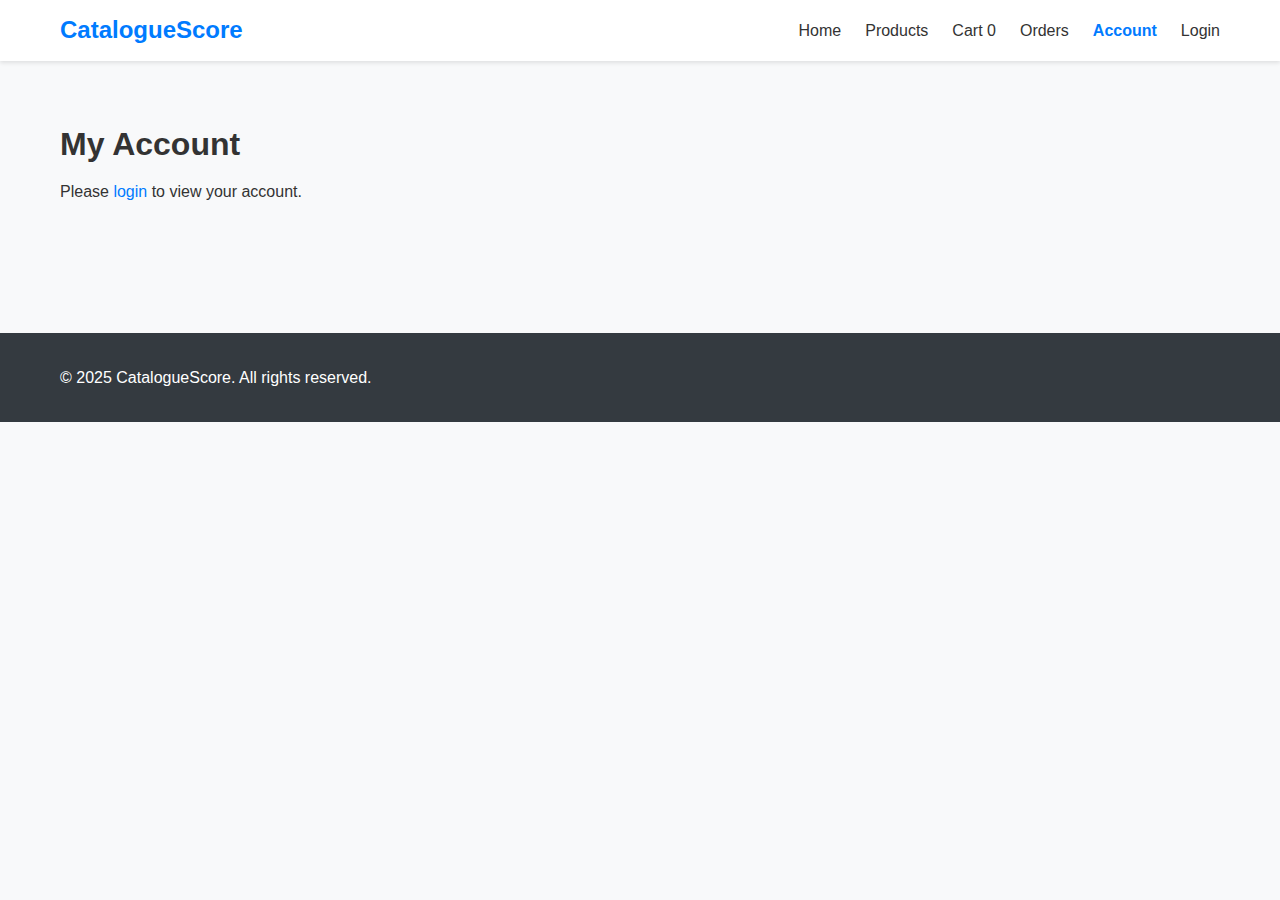
<file: account.html>
<!DOCTYPE html>
<html lang="en">
<head>
    <meta charset="UTF-8">
    <meta name="viewport" content="width=device-width, initial-scale=1.0">
    <title>My Account - CatalogueScore</title>
    <link rel="stylesheet" href="styles.css">
</head>
<body>
    <header>
        <nav class="navbar">
            <div class="container">
                <div class="logo">
                    <h1>CatalogueScore</h1>
                </div>
                <div class="nav-links">
                    <a href="index.html">Home</a>
                    <a href="products.html">Products</a>
                    <a href="cart.html">Cart <span id="cart-count">0</span></a>
                    <a href="orders.html">Orders</a>
                    <a href="account.html" class="active">Account</a>
                    <a href="login.html" id="auth-link">Login</a>
                </div>
                <div class="mobile-menu-btn">
                    <span></span>
                    <span></span>
                    <span></span>
                </div>
            </div>
        </nav>
    </header>

    <main>
        <section class="account-section">
            <div class="container">
                <h2>My Account</h2>
                
                <div id="account-container">
                    <!-- Account content will be loaded here -->
                </div>
            </div>
        </section>
    </main>

    <footer>
        <div class="container">
            <p>&copy; 2025 CatalogueScore. All rights reserved.</p>
        </div>
    </footer>

    <script src="script.js"></script>
    <script>
        document.addEventListener('DOMContentLoaded', function() {
            // Check if user is logged in
            updateAuthUI();
            
            // Update cart count
            updateCartCount();
            
            // Mobile menu toggle
            const mobileMenuBtn = document.querySelector('.mobile-menu-btn');
            const navLinks = document.querySelector('.nav-links');
            
            mobileMenuBtn.addEventListener('click', function() {
                navLinks.classList.toggle('active');
                mobileMenuBtn.classList.toggle('active');
            });
            
            // Check if user is logged in
            const currentUser = getCurrentUser();
            if (!currentUser) {
                document.querySelector('.account-section .container').innerHTML = `
                    <h2>My Account</h2>
                    <div class="not-logged-in">
                        <p>Please <a href="login.html">login</a> to view your account.</p>
                    </div>
                `;
                return;
            }
            
            // Load account
            loadAccount();
        });
        
        function loadAccount() {
            const currentUser = getCurrentUser();
            const container = document.getElementById('account-container');
            
            container.innerHTML = `
                <div class="account-tabs">
                    <button class="tab-btn active" data-tab="profile">Profile</button>
                    <button class="tab-btn" data-tab="password">Change Password</button>
                    <button class="tab-btn" data-tab="reviews">My Reviews</button>
                    ${currentUser.role === 'admin' ? '<button class="tab-btn" data-tab="admin">Admin Panel</button>' : ''}
                </div>
                
                <div class="account-content">
                    <div id="profile-tab" class="tab-content active">
                        <h3>Profile Information</h3>
                        <form id="profile-form" class="account-form">
                            <div class="form-group">
                                <label for="name">Full Name</label>
                                <input type="text" id="name" name="name" value="${currentUser.name}" required>
                            </div>
                            <div class="form-group">
                                <label for="email">Email</label>
                                <input type="email" id="email" name="email" value="${currentUser.email}" required readonly>
                                <small>Email cannot be changed</small>
                            </div>
                            <div class="form-group">
                                <button type="submit" class="btn btn-primary">Update Profile</button>
                            </div>
                            <div id="profile-message" class="message"></div>
                        </form>
                    </div>
                    
                    <div id="password-tab" class="tab-content">
                        <h3>Change Password</h3>
                        <form id="password-form" class="account-form">
                            <div class="form-group">
                                <label for="current-password">Current Password</label>
                                <input type="password" id="current-password" name="current-password" required>
                            </div>
                            <div class="form-group">
                                <label for="new-password">New Password</label>
                                <input type="password" id="new-password" name="new-password" required minlength="6">
                            </div  id="new-password" name="new-password" required minlength="6">
                            </div>
                            <div class="form-group">
                                <label for="confirm-new-password">Confirm New Password</label>
                                <input type="password" id="confirm-new-password" name="confirm-new-password" required minlength="6">
                            </div>
                            <div class="form-group">
                                <button type="submit" class="btn btn-primary">Change Password</button>
                            </div>
                            <div id="password-message" class="message"></div>
                        </form>
                    </div>
                    
                    <div id="reviews-tab" class="tab-content">
                        <h3>My Reviews</h3>
                        <div id="user-reviews">
                            <!-- User reviews will be loaded here -->
                        </div>
                    </div>
                    
                    ${currentUser.role === 'admin' ? `
                    <div id="admin-tab" class="tab-content">
                        <h3>Admin Panel</h3>
                        <div class="admin-tabs">
                            <button class="admin-tab-btn active" data-tab="manage-products">Manage Products</button>
                            <button class="admin-tab-btn" data-tab="manage-users">Manage Users</button>
                            <button class="admin-tab-btn" data-tab="manage-orders">Manage Orders</button>
                        </div>
                        
                        <div class="admin-content">
                            <div id="manage-products-tab" class="admin-tab-content active">
                                <h4>Manage Products</h4>
                                <button id="add-product-btn" class="btn btn-primary">Add New Product</button>
                                <div id="products-list" class="admin-list">
                                    <!-- Products will be loaded here -->
                                </div>
                                
                                <div id="product-form-container" class="form-container" style="display: none;">
                                    <h4 id="product-form-title">Add New Product</h4>
                                    <form id="product-form" class="admin-form">
                                        <input type="hidden" id="product-id">
                                        <div class="form-group">
                                            <label for="product-name">Product Name</label>
                                            <input type="text" id="product-name" name="product-name" required>
                                        </div>
                                        <div class="form-group">
                                            <label for="product-description">Description</label>
                                            <textarea id="product-description" name="product-description" required></textarea>
                                        </div>
                                        <div class="form-group">
                                            <label for="product-price">Price</label>
                                            <input type="number" id="product-price" name="product-price" step="0.01" min="0" required>
                                        </div>
                                        <div class="form-group">
                                            <label for="product-image">Image URL</label>
                                            <input type="text" id="product-image" name="product-image" required>
                                        </div>
                                        <div class="form-group">
                                            <label for="product-category">Category</label>
                                            <select id="product-category" name="product-category" required>
                                                <option value="">Select Category</option>
                                                <option value="electronics">Electronics</option>
                                                <option value="clothing">Clothing</option>
                                                <option value="home">Home & Kitchen</option>
                                                <option value="books">Books</option>
                                            </select>
                                        </div>
                                        <div class="form-group">
                                            <button type="submit" class="btn btn-primary">Save Product</button>
                                            <button type="button" id="cancel-product-btn" class="btn btn-secondary">Cancel</button>
                                        </div>
                                    </form>
                                </div>
                            </div>
                            
                            <div id="manage-users-tab" class="admin-tab-content">
                                <h4>Manage Users</h4>
                                <div id="users-list" class="admin-list">
                                    <!-- Users will be loaded here -->
                                </div>
                            </div>
                            
                            <div id="manage-orders-tab" class="admin-tab-content">
                                <h4>Manage Orders</h4>
                                <div id="admin-orders-list" class="admin-list">
                                    <!-- Orders will be loaded here -->
                                </div>
                                
                                <div id="order-detail-container" class="form-container" style="display: none;">
                                    <h4>Order Details</h4>
                                    <div id="admin-order-detail"></div>
                                    <div class="form-group">
                                        <label for="order-status">Update Status</label>
                                        <select id="order-status" name="order-status">
                                            <option value="Pending">Pending</option>
                                            <option value="Shipped">Shipped</option>
                                            <option value="Delivered">Delivered</option>
                                            <option value="Cancelled">Cancelled</option>
                                        </select>
                                    </div>
                                    <div class="form-group">
                                        <button id="update-order-btn" class="btn btn-primary">Update Status</button>
                                        <button id="back-to-orders-btn" class="btn btn-secondary">Back to Orders</button>
                                    </div>
                                </div>
                            </div>
                        </div>
                    </div>
                    ` : ''}
                </div>
            `;
            
            // Tab switching
            const tabBtns = document.querySelectorAll('.tab-btn');
            const tabContents = document.querySelectorAll('.tab-content');
            
            tabBtns.forEach(btn => {
                btn.addEventListener('click', function() {
                    const tab = this.getAttribute('data-tab');
                    
                    // Remove active class from all buttons and contents
                    tabBtns.forEach(btn => btn.classList.remove('active'));
                    tabContents.forEach(content => content.classList.remove('active'));
                    
                    // Add active class to clicked button and corresponding content
                    this.classList.add('active');
                    document.getElementById(`${tab}-tab`).classList.add('active');
                });
            });
            
            // Admin tab switching
            if (currentUser.role === 'admin') {
                const adminTabBtns = document.querySelectorAll('.admin-tab-btn');
                const adminTabContents = document.querySelectorAll('.admin-tab-content');
                
                adminTabBtns.forEach(btn => {
                    btn.addEventListener('click', function() {
                        const tab = this.getAttribute('data-tab');
                        
                        // Remove active class from all buttons and contents
                        adminTabBtns.forEach(btn => btn.classList.remove('active'));
                        adminTabContents.forEach(content => content.classList.remove('active'));
                        
                        // Add active class to clicked button and corresponding content
                        this.classList.add('active');
                        document.getElementById(`${tab}-tab`).classList.add('active');
                        
                        // Load content based on tab
                        if (tab === 'manage-products') {
                            loadAdminProducts();
                        } else if (tab === 'manage-users') {
                            loadAdminUsers();
                        } else if (tab === 'manage-orders') {
                            loadAdminOrders();
                        }
                    });
                });
                
                // Load admin products by default
                loadAdminProducts();
                
                // Add product button
                document.getElementById('add-product-btn').addEventListener('click', function() {
                    document.getElementById('product-form-title').textContent = 'Add New Product';
                    document.getElementById('product-form').reset();
                    document.getElementById('product-id').value = '';
                    document.getElementById('product-form-container').style.display = 'block';
                });
                
                // Cancel product button
                document.getElementById('cancel-product-btn').addEventListener('click', function() {
                    document.getElementById('product-form-container').style.display = 'none';
                });
                
                // Product form submission
                document.getElementById('product-form').addEventListener('submit', function(e) {
                    e.preventDefault();
                    
                    const productId = document.getElementById('product-id').value;
                    const name = document.getElementById('product-name').value;
                    const description = document.getElementById('product-description').value;
                    const price = parseFloat(document.getElementById('product-price').value);
                    const image = document.getElementById('product-image').value;
                    const category = document.getElementById('product-category').value;
                    
                    const products = getProducts();
                    
                    if (productId) {
                        // Update existing product
                        const productIndex = products.findIndex(p => p.id === productId);
                        if (productIndex !== -1) {
                            products[productIndex] = {
                                ...products[productIndex],
                                name,
                                description,
                                price,
                                image,
                                category
                            };
                        }
                    } else {
                        // Add new product
                        const newProduct = {
                            id: generateId(),
                            name,
                            description,
                            price,
                            image,
                            category,
                            rating: 0,
                            ratingCount: 0
                        };
                        
                        products.push(newProduct);
                    }
                    
                    localStorage.setItem('products', JSON.stringify(products));
                    
                    // Hide form and reload products
                    document.getElementById('product-form-container').style.display = 'none';
                    loadAdminProducts();
                });
                
                // Back to orders button
                document.getElementById('back-to-orders-btn').addEventListener('click', function() {
                    document.getElementById('order-detail-container').style.display = 'none';
                    document.getElementById('admin-orders-list').style.display = 'block';
                });
                
                // Update order status button
                document.getElementById('update-order-btn').addEventListener('click', function() {
                    const orderId = this.getAttribute('data-order-id');
                    const status = document.getElementById('order-status').value;
                    
                    const orders = getOrders();
                    const orderIndex = orders.findIndex(o => o.id === orderId);
                    
                    if (orderIndex !== -1) {
                        orders[orderIndex].status = status;
                        localStorage.setItem('orders', JSON.stringify(orders));
                        
                        // Show success message
                        alert('Order status updated successfully');
                        
                        // Reload orders
                        loadAdminOrders();
                        
                        // Hide order detail
                        document.getElementById('order-detail-container').style.display = 'none';
                        document.getElementById('admin-orders-list').style.display = 'block';
                    }
                });
            }
            
            // Profile form submission
            document.getElementById('profile-form').addEventListener('submit', function(e) {
                e.preventDefault();
                
                const name = document.getElementById('name').value;
                
                // Update user
                const users = getUsers();
                const userIndex = users.findIndex(u => u.id === currentUser.id);
                
                if (userIndex !== -1) {
                    users[userIndex].name = name;
                    localStorage.setItem('users', JSON.stringify(users));
                    
                    // Update current user
                    currentUser.name = name;
                    localStorage.setItem('currentUser', JSON.stringify(currentUser));
                    
                    // Show success message
                    const profileMessage = document.getElementById('profile-message');
                    profileMessage.textContent = 'Profile updated successfully';
                    profileMessage.className = 'message success';
                }
            });
            
            // Password form submission
            document.getElementById('password-form').addEventListener('submit', function(e) {
                e.preventDefault();
                
                const currentPassword = document.getElementById('current-password').value;
                const newPassword = document.getElementById('new-password').value;
                const confirmNewPassword = document.getElementById('confirm-new-password').value;
                
                const passwordMessage = document.getElementById('password-message');
                
                // Check if current password is correct
                if (currentPassword !== currentUser.password) {
                    passwordMessage.textContent = 'Current password is incorrect';
                    passwordMessage.className = 'message error';
                    return;
                }
                
                // Check if passwords match
                if (newPassword !== confirmNewPassword) {
                    passwordMessage.textContent = 'New passwords do not match';
                    passwordMessage.className = 'message error';
                    return;
                }
                
                // Update user
                const users = getUsers();
                const userIndex = users.findIndex(u => u.id === currentUser.id);
                
                if (userIndex !== -1) {
                    users[userIndex].password = newPassword;
                    localStorage.setItem('users', JSON.stringify(users));
                    
                    // Update current user
                    currentUser.password = newPassword;
                    localStorage.setItem('currentUser', JSON.stringify(currentUser));
                    
                    // Show success message
                    passwordMessage.textContent = 'Password updated successfully';
                    passwordMessage.className = 'message success';
                    
                    // Reset form
                    this.reset();
                }
            });
            
            // Load user reviews
            loadUserReviews();
        }
        
        function loadUserReviews() {
            const currentUser = getCurrentUser();
            const reviews = getReviews().filter(r => r.userId === currentUser.id);
            const container = document.getElementById('user-reviews');
            
            if (reviews.length === 0) {
                container.innerHTML = '<p>You haven\'t reviewed any products yet.</p>';
                return;
            }
            
            container.innerHTML = '';
            
            reviews.forEach(review => {
                const products = getProducts();
                const product = products.find(p => p.id === review.productId);
                
                if (!product) {
                    return;
                }
                
                const reviewElement = document.createElement('div');
                reviewElement.className = 'user-review';
                
                reviewElement.innerHTML = `
                    <div class="review-product">
                        <img src="${product.image}" alt="${product.name}">
                        <div>
                            <h4>${product.name}</h4>
                            <a href="product-detail.html?id=${product.id}">View Product</a>
                        </div>
                    </div>
                    <div class="review-content">
                        <div class="review-rating">${generateStarRating(review.rating)}</div>
                        <div class="review-date">${formatDate(review.date)}</div>
                        ${review.comment ? `<div class="review-comment">${review.comment}</div>` : ''}
                    </div>
                `;
                
                container.appendChild(reviewElement);
            });
        }
        
        function loadAdminProducts() {
            const products = getProducts();
            const container = document.getElementById('products-list');
            
            container.innerHTML = '';
            
            products.forEach(product => {
                const productElement = document.createElement('div');
                productElement.className = 'admin-list-item';
                
                productElement.innerHTML = `
                    <div class="admin-list-item-image">
                        <img src="${product.image}" alt="${product.name}">
                    </div>
                    <div class="admin-list-item-info">
                        <h4>${product.name}</h4>
                        <p>Price: $${product.price.toFixed(2)}</p>
                        <p>Category: ${product.category}</p>
                        <p>Rating: ${product.rating} (${product.ratingCount || 0} ratings)</p>
                    </div>
                    <div class="admin-list-item-actions">
                        <button class="btn btn-small edit-product-btn" data-id="${product.id}">Edit</button>
                        <button class="btn btn-small btn-danger delete-product-btn" data-id="${product.id}">Delete</button>
                    </div>
                `;
                
                container.appendChild(productElement);
            });
            
            // Add event listeners for edit buttons
            document.querySelectorAll('.edit-product-btn').forEach(btn => {
                btn.addEventListener('click', function() {
                    const id = this.getAttribute('data-id');
                    const products = getProducts();
                    const product = products.find(p => p.id === id);
                    
                    if (product) {
                        document.getElementById('product-form-title').textContent = 'Edit Product';
                        document.getElementById('product-id').value = product.id;
                        document.getElementById('product-name').value = product.name;
                        document.getElementById('product-description').value = product.description;
                        document.getElementById('product-price').value = product.price;
                        document.getElementById('product-image').value = product.image;
                        document.getElementById('product-category').value = product.category;
                        
                        document.getElementById('product-form-container').style.display = 'block';
                    }
                });
            });
            
            // Add event listeners for delete buttons
            document.querySelectorAll('.delete-product-btn').forEach(btn => {
                btn.addEventListener('click', function() {
                    if (confirm('Are you sure you want to delete this product?')) {
                        const id = this.getAttribute('data-id');
                        const products = getProducts();
                        const updatedProducts = products.filter(p => p.id !== id);
                        
                        localStorage.setItem('products', JSON.stringify(updatedProducts));
                        
                        // Reload products
                        loadAdminProducts();
                    }
                });
            });
        }
        
        function loadAdminUsers() {
            const users = getUsers();
            const container = document.getElementById('users-list');
            
            container.innerHTML = '';
            
            users.forEach(user => {
                const userElement = document.createElement('div');
                userElement.className = 'admin-list-item';
                
                userElement.innerHTML = `
                    <div class="admin-list-item-info">
                        <h4>${user.name}</h4>
                        <p>Email: ${user.email}</p>
                        <p>Role: ${user.role}</p>
                        <p>Joined: ${formatDate(user.createdAt)}</p>
                    </div>
                    <div class="admin-list-item-actions">
                        <button class="btn btn-small toggle-role-btn" data-id="${user.id}" data-role="${user.role}">
                            ${user.role === 'admin' ? 'Make User' : 'Make Admin'}
                        </button>
                        <button class="btn btn-small btn-danger delete-user-btn" data-id="${user.id}">Delete</button>
                    </div>
                `;
                
                container.appendChild(userElement);
            });
            
            // Add event listeners for toggle role buttons
            document.querySelectorAll('.toggle-role-btn').forEach(btn => {
                btn.addEventListener('click', function() {
                    const id = this.getAttribute('data-id');
                    const currentRole = this.getAttribute('data-role');
                    const newRole = currentRole === 'admin' ? 'user' : 'admin';
                    
                    const users = getUsers();
                    const userIndex = users.findIndex(u => u.id === id);
                    
                    if (userIndex !== -1) {
                        users[userIndex].role = newRole;
                        localStorage.setItem('users', JSON.stringify(users));
                        
                        // Reload users
                        loadAdminUsers();
                    }
                });
            });
            
            // Add event listeners for delete buttons
            document.querySelectorAll('.delete-user-btn').forEach(btn => {
                btn.addEventListener('click', function() {
                    if (confirm('Are you sure you want to delete this user?')) {
                        const id = this.getAttribute('data-id');
                        
                        // Don't allow deleting current user
                        const currentUser = getCurrentUser();
                        if (id === currentUser.id) {
                            alert('You cannot delete your own account');
                            return;
                        }
                        
                        const users = getUsers();
                        const updatedUsers = users.filter(u => u.id !== id);
                        
                        localStorage.setItem('users', JSON.stringify(updatedUsers));
                        
                        // Reload users
                        loadAdminUsers();
                    }
                });
            });
        }
        
        function loadAdminOrders() {
            const orders = getOrders();
            const container = document.getElementById('admin-orders-list');
            
            container.innerHTML = '';
            
            if (orders.length === 0) {
                container.innerHTML = '<p>No orders yet.</p>';
                return;
            }
            
            orders.sort((a, b) => new Date(b.createdAt) - new Date(a.createdAt)).forEach(order => {
                const users = getUsers();
                const user = users.find(u => u.id === order.userId);
                
                const orderElement = document.createElement('div');
                orderElement.className = 'admin-list-item';
                
                orderElement.innerHTML = `
                    <div class="admin-list-item-info">
                        <h4>Order #${order.id.slice(0, 8)}</h4>
                        <p>Customer: ${user ? user.name : 'Unknown'}</p>
                        <p>Date: ${formatDate(order.createdAt)}</p>
                        <p>Total: $${order.total.toFixed(2)}</p>
                        <p>Status: <span class="status-badge status-${order.status.toLowerCase()}">${order.status}</span></p>
                    </div>
                    <div class="admin-list-item-actions">
                        <button class="btn btn-small view-order-btn" data-id="${order.id}">View Details</button>
                    </div>
                `;
                
                container.appendChild(orderElement);
            });
            
            // Add event listeners for view order buttons
            document.querySelectorAll('.view-order-btn').forEach(btn => {
                btn.addEventListener('click', function() {
                    const id = this.getAttribute('data-id');
                    showAdminOrderDetail(id);
                });
            });
        }
        
        function showAdminOrderDetail(orderId) {
            const orders = getOrders();
            const order = orders.find(o => o.id === orderId);
            
            if (!order) {
                return;
            }
            
            const users = getUsers();
            const user = users.find(u => u.id === order.userId);
            
            document.getElementById('admin-orders-list').style.display = 'none';
            
            const orderDetail = document.getElementById('admin-order-detail');
            document.getElementById('order-detail-container').style.display = 'block';
            
            orderDetail.innerHTML = `
                <div class="order-detail-header">
                    <h4>Order #${order.id.slice(0, 8)}</h4>
                </div>
                
                <div class="order-info">
                    <div class="order-info-item">
                        <span>Customer:</span>
                        <span>${user ? user.name : 'Unknown'}</span>
                    </div>
                    <div class="order-info-item">
                        <span>Email:</span>
                        <span>${user ? user.email : 'Unknown'}</span>
                    </div>
                    <div class="order-info-item">
                        <span>Date:</span>
                        <span>${formatDate(order.createdAt)}</span>
                    </div>
                    <div class="order-info-item">
                        <span>Status:</span>
                        <span class="status-badge status-${order.status.toLowerCase()}">${order.status}</span>
                    </div>
                    <div class="order-info-item">
                        <span>Payment Method:</span>
                        <span>${formatPaymentMethod(order.paymentMethod)}</span>
                    </div>
                </div>
                
                <div class="order-address">
                    <h4>Shipping Address</h4>
                    <p>${order.shippingAddress.name}</p>
                    <p>${order.shippingAddress.address}</p>
                    <p>${order.shippingAddress.city}, ${order.shippingAddress.state} ${order.shippingAddress.zip}</p>
                </div>
                
                <div class="order-items">
                    <h4>Order Items</h4>
                    <div class="order-items-list">
                        <div class="order-items-header">
                            <div class="order-item-product">Product</div>
                            <div class="order-item-price">Price</div>
                            <div class="order-item-quantity">Quantity</div>
                            <div class="order-item-total">Total</div>
                        </div>
                        <div id="admin-order-items-list"></div>
                    </div>
                </div>
                
                <div class="order-summary">
                    <h4>Order Summary</h4>
                    <div class="summary-row">
                        <span>Subtotal</span>
                        <span>$${(order.total * 0.9).toFixed(2)}</span>
                    </div>
                    <div class="summary-row">
                        <span>Tax (10%)</span>
                        <span>$${(order.total * 0.1).toFixed(2)}</span>
                    </div>
                    <div class="summary-row">
                        <span>Shipping</span>
                        <span>${order.total > 100 ? 'Free' : '$10.00'}</span>
                    </div>
                    <div class="summary-row total">
                        <span>Total</span>
                        <span>$${order.total.toFixed(2)}</span>
                    </div>
                </div>
            `;
            
            const orderItemsList = document.getElementById('admin-order-items-list');
            
            order.items.forEach(item => {
                const itemElement = document.createElement('div');
                itemElement.className = 'order-item-row';
                
                itemElement.innerHTML = `
                    <div class="order-item-product">
                        <img src="${item.image}" alt="${item.name}">
                        <div>
                            <h3>${item.name}</h3>
                        </div>
                    </div>
                    <div class="order-item-price">$${item.price.toFixed(2)}</div>
                    <div class="order-item-quantity">${item.quantity}</div>
                    <div class="order-item-total">$${(item.price * item.quantity).toFixed(2)}</div>
                `;
                
                orderItemsList.appendChild(itemElement);
            });
            
            // Set current status in select
            document.getElementById('order-status').value = order.status;
            
            // Set order ID for update button
            document.getElementById('update-order-btn').setAttribute('data-order-id', order.id);
        }
    </script>
</body>
</html>
</file>
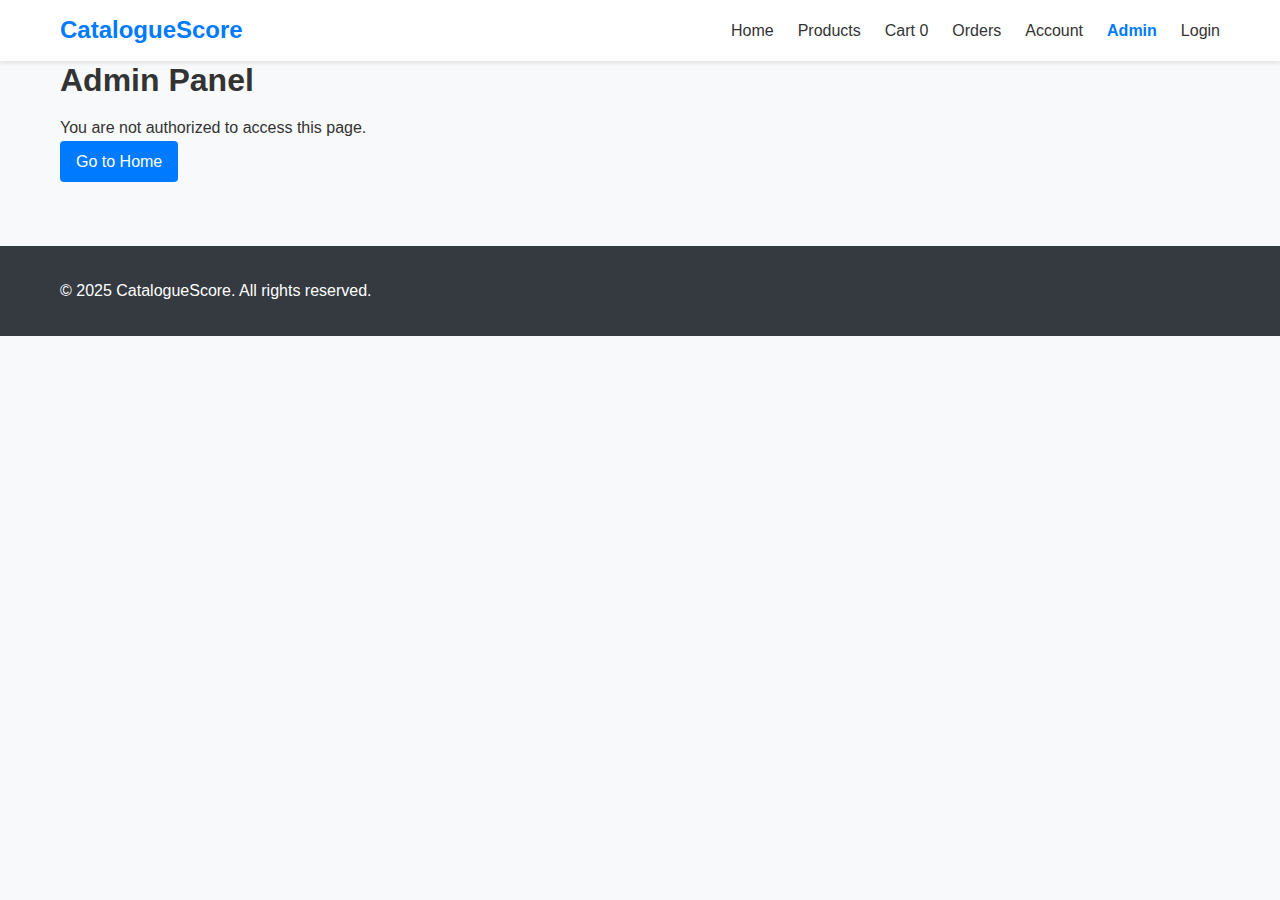
<file: admin.html>
<!DOCTYPE html>
<html lang="en">
<head>
    <meta charset="UTF-8">
    <meta name="viewport" content="width=device-width, initial-scale=1.0">
    <title>Admin Panel - CatalogueScore</title>
    <link rel="stylesheet" href="styles.css">
</head>
<body>
    <header>
        <nav class="navbar">
            <div class="container">
                <div class="logo">
                    <h1>CatalogueScore</h1>
                </div>
                <div class="nav-links">
                    <a href="index.html">Home</a>
                    <a href="products.html">Products</a>
                    <a href="cart.html">Cart <span id="cart-count">0</span></a>
                    <a href="orders.html">Orders</a>
                    <a href="account.html">Account</a>
                    <a href="admin.html" class="active">Admin</a>
                    <a href="login.html" id="auth-link">Login</a>
                </div>
                <div class="mobile-menu-btn">
                    <span></span>
                    <span></span>
                    <span></span>
                </div>
            </div>
        </nav>
    </header>

    <main>
        <section class="admin-section">
            <div class="container">
                <h2>Admin Panel</h2>
                
                <div id="admin-container">
                    <!-- Admin content will be loaded here -->
                </div>
            </div>
        </section>
    </main>

    <footer>
        <div class="container">
            <p>&copy; 2025 CatalogueScore. All rights reserved.</p>
        </div>
    </footer>

    <script src="script.js"></script>
    <script>
        document.addEventListener('DOMContentLoaded', function() {
            // Check if user is logged in and is admin
            const currentUser = getCurrentUser();
            if (!currentUser || currentUser.role !== 'admin') {
                document.querySelector('.admin-section .container').innerHTML = `
                    <h2>Admin Panel</h2>
                    <div class="not-authorized">
                        <p>You are not authorized to access this page.</p>
                        <a href="index.html" class="btn btn-primary">Go to Home</a>
                    </div>
                `;
                return;
            }
            
            // Update auth UI
            updateAuthUI();
            
            // Update cart count
            updateCartCount();
            
            // Mobile menu toggle
            const mobileMenuBtn = document.querySelector('.mobile-menu-btn');
            const navLinks = document.querySelector('.nav-links');
            
            mobileMenuBtn.addEventListener('click', function() {
                navLinks.classList.toggle('active');
                mobileMenuBtn.classList.toggle('active');
            });
            
            // Redirect to account page with admin tab
            window.location.href = 'account.html';
        });
    </script>
</body>
</html>
</file>
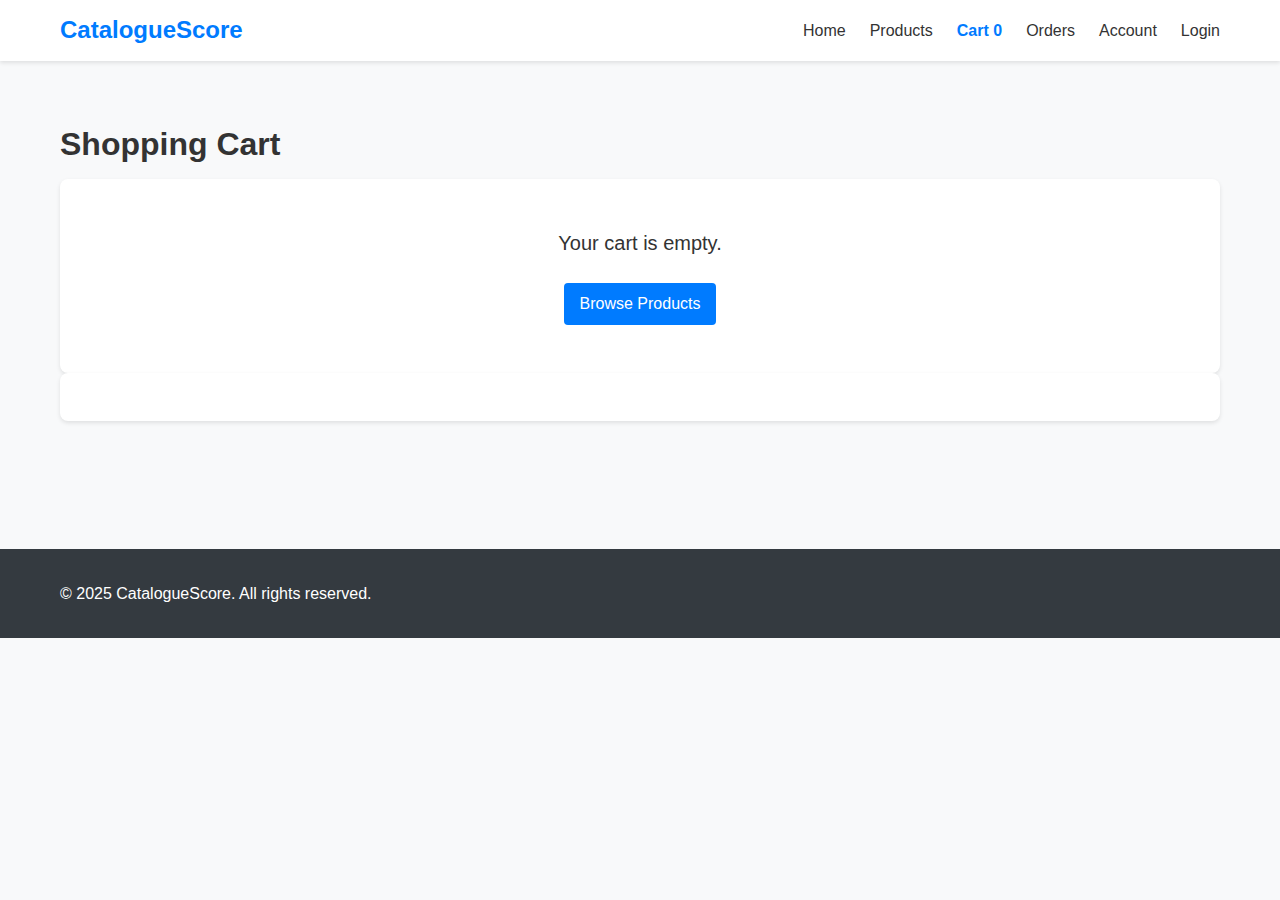
<file: cart.html>
<!DOCTYPE html>
<html lang="en">
<head>
    <meta charset="UTF-8">
    <meta name="viewport" content="width=device-width, initial-scale=1.0">
    <title>Shopping Cart - CatalogueScore</title>
    <link rel="stylesheet" href="styles.css">
</head>
<body>
    <header>
        <nav class="navbar">
            <div class="container">
                <div class="logo">
                    <h1>CatalogueScore</h1>
                </div>
                <div class="nav-links">
                    <a href="index.html">Home</a>
                    <a href="products.html">Products</a>
                    <a href="cart.html" class="active">Cart <span id="cart-count">0</span></a>
                    <a href="orders.html">Orders</a>
                    <a href="account.html">Account</a>
                    <a href="login.html" id="auth-link">Login</a>
                </div>
                <div class="mobile-menu-btn">
                    <span></span>
                    <span></span>
                    <span></span>
                </div>
            </div>
        </nav>
    </header>

    <main>
        <section class="cart-section">
            <div class="container">
                <h2>Shopping Cart</h2>
                
                <div id="cart-container">
                    <!-- Cart items will be loaded here -->
                </div>
                
                <div id="cart-summary" class="cart-summary">
                    <!-- Cart summary will be loaded here -->
                </div>
                
                <div id="checkout-form-container" style="display: none;">
                    <h3>Checkout</h3>
                    <form id="checkout-form" class="checkout-form">
                        <div class="form-group">
                            <label for="shipping-name">Full Name</label>
                            <input type="text" id="shipping-name" name="shipping-name" required>
                        </div>
                        <div class="form-group">
                            <label for="shipping-address">Address</label>
                            <input type="text" id="shipping-address" name="shipping-address" required>
                        </div>
                        <div class="form-group">
                            <label for="shipping-city">City</label>
                            <input type="text" id="shipping-city" name="shipping-city" required>
                        </div>
                        <div class="form-row">
                            <div class="form-group">
                                <label for="shipping-state">State</label>
                                <input type="text" id="shipping-state" name="shipping-state" required>
                            </div>
                            <div class="form-group">
                                <label for="shipping-zip">ZIP Code</label>
                                <input type="text" id="shipping-zip" name="shipping-zip" required>
                            </div>
                        </div>
                        <div class="form-group">
                            <label for="payment-method">Payment Method</label>
                            <select id="payment-method" name="payment-method" required>
                                <option value="">Select Payment Method</option>
                                <option value="credit-card">Credit Card</option>
                                <option value="paypal">PayPal</option>
                            </select>
                        </div>
                        <div id="credit-card-fields" style="display: none;">
                            <div class="form-group">
                                <label for="card-number">Card Number</label>
                                <input type="text" id="card-number" name="card-number" placeholder="1234 5678 9012 3456">
                            </div>
                            <div class="form-row">
                                <div class="form-group">
                                    <label for="card-expiry">Expiry Date</label>
                                    <input type="text" id="card-expiry" name="card-expiry" placeholder="MM/YY">
                                </div>
                                <div class="form-group">
                                    <label for="card-cvv">CVV</label>
                                    <input type="text" id="card-cvv" name="card-cvv" placeholder="123">
                                </div>
                            </div>
                        </div>
                        <div class="form-group">
                            <button type="submit" class="btn btn-primary">Place Order</button>
                        </div>
                    </form>
                </div>
            </div>
        </section>
    </main>

    <footer>
        <div class="container">
            <p>&copy; 2025 CatalogueScore. All rights reserved.</p>
        </div>
    </footer>

    <script src="script.js"></script>
    <script>
        document.addEventListener('DOMContentLoaded', function() {
            // Check if user is logged in
            updateAuthUI();
            
            // Update cart count
            updateCartCount();
            
            // Mobile menu toggle
            const mobileMenuBtn = document.querySelector('.mobile-menu-btn');
            const navLinks = document.querySelector('.nav-links');
            
            mobileMenuBtn.addEventListener('click', function() {
                navLinks.classList.toggle('active');
                mobileMenuBtn.classList.toggle('active');
            });
            
            // Load cart
            loadCart();
            
            // Payment method change
            const paymentMethod = document.getElementById('payment-method');
            const creditCardFields = document.getElementById('credit-card-fields');
            
            paymentMethod.addEventListener('change', function() {
                if (this.value === 'credit-card') {
                    creditCardFields.style.display = 'block';
                } else {
                    creditCardFields.style.display = 'none';
                }
            });
            
            // Checkout form submission
            const checkoutForm = document.getElementById('checkout-form');
            
            checkoutForm.addEventListener('submit', function(e) {
                e.preventDefault();
                
                // Check if user is logged in
                const currentUser = getCurrentUser();
                if (!currentUser) {
                    alert('Please login to checkout');
                    window.location.href = 'login.html';
                    return;
                }
                
                // Get cart items
                const cart = getCart();
                
                if (cart.length === 0) {
                    return;
                }
                
                // Calculate total
                const total = cart.reduce((sum, item) => sum + (item.price * item.quantity), 0);
                
                // Create order
                const order = {
                    id: generateId(),
                    userId: currentUser.id,
                    items: cart,
                    total: total,
                    status: 'Pending',
                    shippingAddress: {
                        name: document.getElementById('shipping-name').value,
                        address: document.getElementById('shipping-address').value,
                        city: document.getElementById('shipping-city').value,
                        state: document.getElementById('shipping-state').value,
                        zip: document.getElementById('shipping-zip').value
                    },
                    paymentMethod: document.getElementById('payment-method').value,
                    createdAt: new Date().toISOString()
                };
                
                // Save order
                const orders = getOrders();
                orders.push(order);
                localStorage.setItem('orders', JSON.stringify(orders));
                
                // Clear cart
                localStorage.setItem('cart', JSON.stringify([]));
                
                // Redirect to order confirmation
                window.location.href = `orders.html?id=${order.id}`;
            });
        });
        
        function loadCart() {
            const cart = getCart();
            const cartContainer = document.getElementById('cart-container');
            const cartSummary = document.getElementById('cart-summary');
            const checkoutFormContainer = document.getElementById('checkout-form-container');
            
            if (cart.length === 0) {
                cartContainer.innerHTML = `
                    <div class="empty-cart">
                        <p>Your cart is empty.</p>
                        <a href="products.html" class="btn btn-primary">Browse Products</a>
                    </div>
                `;
                cartSummary.innerHTML = '';
                checkoutFormContainer.style.display = 'none';
                return;
            }
            
            // Render cart items
            cartContainer.innerHTML = `
                <div class="cart-items">
                    <div class="cart-header">
                        <div class="cart-item-product">Product</div>
                        <div class="cart-item-price">Price</div>
                        <div class="cart-item-quantity">Quantity</div>
                        <div class="cart-item-total">Total</div>
                        <div class="cart-item-actions">Actions</div>
                    </div>
                    <div id="cart-items-list"></div>
                </div>
            `;
            
            const cartItemsList = document.getElementById('cart-items-list');
            
            // Calculate total
            let subtotal = 0;
            
            cart.forEach(item => {
                const itemTotal = item.price * item.quantity;
                subtotal += itemTotal;
                
                const cartItem = document.createElement('div');
                cartItem.className = 'cart-item';
                
                cartItem.innerHTML = `
                    <div class="cart-item-product">
                        <img src="${item.image}" alt="${item.name}">
                        <div>
                            <h3>${item.name}</h3>
                        </div>
                    </div>
                    <div class="cart-item-price">$${item.price.toFixed(2)}</div>
                    <div class="cart-item-quantity">
                        <button class="quantity-btn decrease" data-id="${item.id}">-</button>
                        <span>${item.quantity}</span>
                        <button class="quantity-btn increase" data-id="${item.id}">+</button>
                    </div>
                    <div class="cart-item-total">$${itemTotal.toFixed(2)}</div>
                    <div class="cart-item-actions">
                        <button class="remove-btn" data-id="${item.id}">Remove</button>
                    </div>
                `;
                
                cartItemsList.appendChild(cartItem);
            });
            
            // Add event listeners for quantity buttons
            document.querySelectorAll('.quantity-btn.decrease').forEach(btn => {
                btn.addEventListener('click', function() {
                    const id = this.getAttribute('data-id');
                    updateCartItemQuantity(id, -1);
                });
            });
            
            document.querySelectorAll('.quantity-btn.increase').forEach(btn => {
                btn.addEventListener('click', function() {
                    const id = this.getAttribute('data-id');
                    updateCartItemQuantity(id, 1);
                });
            });
            
            // Add event listeners for remove buttons
            document.querySelectorAll('.remove-btn').forEach(btn => {
                btn.addEventListener('click', function() {
                    const id = this.getAttribute('data-id');
                    removeFromCart(id);
                });
            });
            
            // Render cart summary
            const tax = subtotal * 0.1; // 10% tax
            const shipping = subtotal > 100 ? 0 : 10; // Free shipping over $100
            const total = subtotal + tax + shipping;
            
            cartSummary.innerHTML = `
                <h3>Order Summary</h3>
                <div class="summary-row">
                    <span>Subtotal</span>
                    <span>$${subtotal.toFixed(2)}</span>
                </div>
                <div class="summary-row">
                    <span>Tax (10%)</span>
                    <span>$${tax.toFixed(2)}</span>
                </div>
                <div class="summary-row">
                    <span>Shipping</span>
                    <span>${shipping === 0 ? 'Free' : '$' + shipping.toFixed(2)}</span>
                </div>
                <div class="summary-row total">
                    <span>Total</span>
                    <span>$${total.toFixed(2)}</span>
                </div>
                <button id="checkout-btn" class="btn btn-primary">Proceed to Checkout</button>
            `;
            
            // Add event listener for checkout button
            document.getElementById('checkout-btn').addEventListener('click', function() {
                // Check if user is logged in
                const currentUser = getCurrentUser();
                if (!currentUser) {
                    alert('Please login to checkout');
                    window.location.href = 'login.html';
                    return;
                }
                
                // Show checkout form
                checkoutFormContainer.style.display = 'block';
                
                // Scroll to checkout form
                checkoutFormContainer.scrollIntoView({ behavior: 'smooth' });
                
                // Pre-fill name if available
                document.getElementById('shipping-name').value = currentUser.name;
            });
        }
        
        function updateCartItemQuantity(id, change) {
            const cart = getCart();
            const itemIndex = cart.findIndex(item => item.id === id);
            
            if (itemIndex === -1) {
                return;
            }
            
            cart[itemIndex].quantity += change;
            
            if (cart[itemIndex].quantity <= 0) {
                cart.splice(itemIndex, 1);
            }
            
            localStorage.setItem('cart', JSON.stringify(cart));
            
            // Reload cart
            loadCart();
            updateCartCount();
        }
        
        function removeFromCart(id) {
            const cart = getCart();
            const updatedCart = cart.filter(item => item.id !== id);
            
            localStorage.setItem('cart', JSON.stringify(updatedCart));
            
            // Reload cart
            loadCart();
            updateCartCount();
        }
    </script>
</body>
</html>
</file>
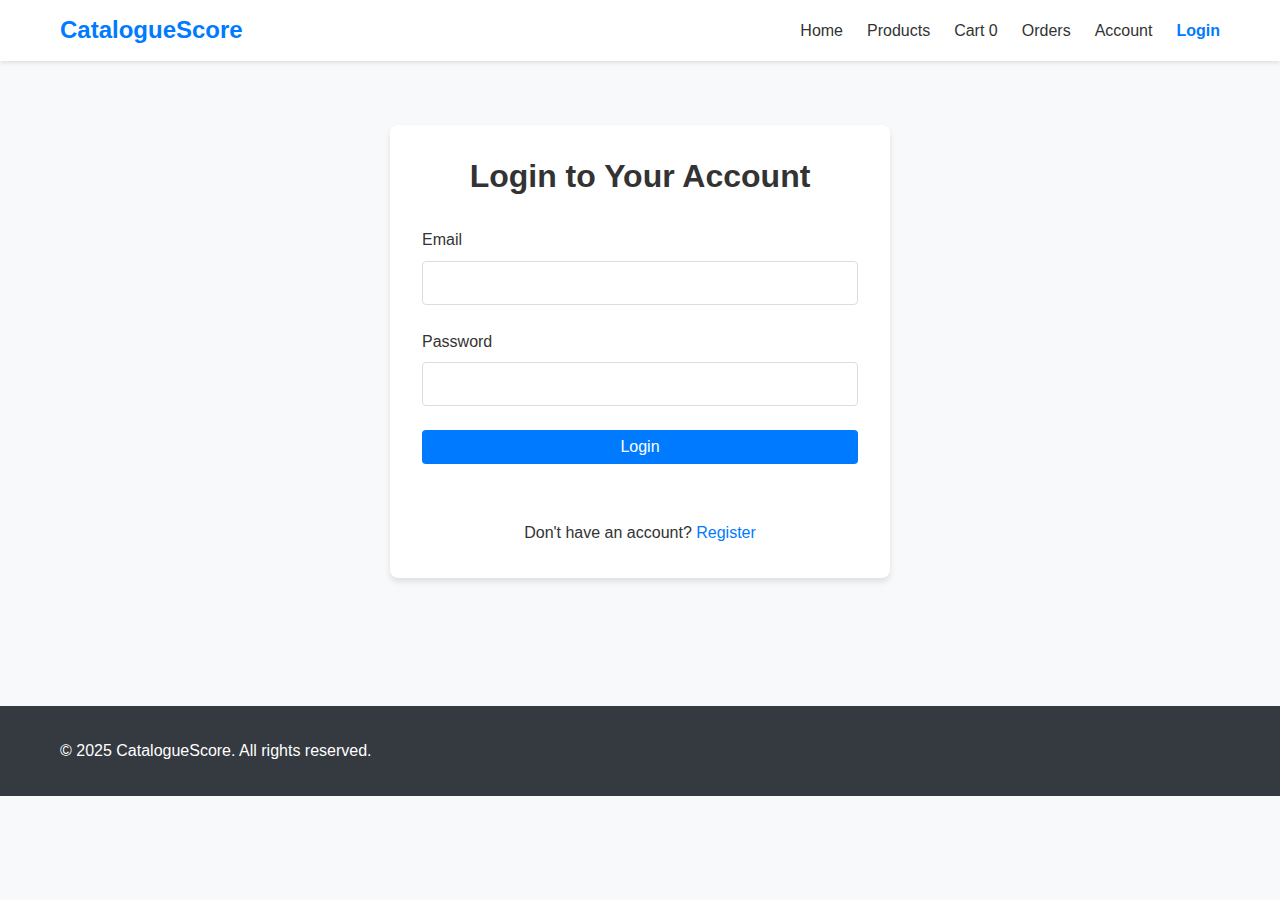
<file: login.html>
<!DOCTYPE html>
<html lang="en">
<head>
    <meta charset="UTF-8">
    <meta name="viewport" content="width=device-width, initial-scale=1.0">
    <title>Login - CatalogueScore</title>
    <link rel="stylesheet" href="styles.css">
</head>
<body>
    <header>
        <nav class="navbar">
            <div class="container">
                <div class="logo">
                    <h1>CatalogueScore</h1>
                </div>
                <div class="nav-links">
                    <a href="index.html">Home</a>
                    <a href="products.html">Products</a>
                    <a href="cart.html">Cart <span id="cart-count">0</span></a>
                    <a href="orders.html">Orders</a>
                    <a href="account.html">Account</a>
                    <a href="login.html" class="active" id="auth-link">Login</a>
                </div>
                <div class="mobile-menu-btn">
                    <span></span>
                    <span></span>
                    <span></span>
                </div>
            </div>
        </nav>
    </header>

    <main>
        <section class="auth-section">
            <div class="container">
                <div class="auth-container">
                    <h2>Login to Your Account</h2>
                    <form id="login-form" class="auth-form">
                        <div class="form-group">
                            <label for="email">Email</label>
                            <input type="email" id="email" name="email" required>
                        </div>
                        <div class="form-group">
                            <label for="password">Password</label>
                            <input type="password" id="password" name="password" required>
                        </div>
                        <div class="form-group">
                            <button type="submit" class="btn btn-primary">Login</button>
                        </div>
                        <div id="login-error" class="error-message"></div>
                    </form>
                    <div class="auth-footer">
                        <p>Don't have an account? <a href="register.html">Register</a></p>
                    </div>
                </div>
            </div>
        </section>
    </main>

    <footer>
        <div class="container">
            <p>&copy; 2025 CatalogueScore. All rights reserved.</p>
        </div>
    </footer>

    <script src="script.js"></script>
    <script>
        document.addEventListener('DOMContentLoaded', function() {
            // Update cart count
            updateCartCount();
            
            // Mobile menu toggle
            const mobileMenuBtn = document.querySelector('.mobile-menu-btn');
            const navLinks = document.querySelector('.nav-links');
            
            mobileMenuBtn.addEventListener('click', function() {
                navLinks.classList.toggle('active');
                mobileMenuBtn.classList.toggle('active');
            });
            
            // Login form submission
            const loginForm = document.getElementById('login-form');
            const loginError = document.getElementById('login-error');
            
            loginForm.addEventListener('submit', function(e) {
                e.preventDefault();
                
                const email = document.getElementById('email').value;
                const password = document.getElementById('password').value;
                
                const users = getUsers();
                const user = users.find(u => u.email === email && u.password === password);
                
                if (user) {
                    // Set user as logged in
                    localStorage.setItem('currentUser', JSON.stringify(user));
                    
                    // Redirect to home page
                    window.location.href = 'index.html';
                } else {
                    loginError.textContent = 'Invalid email or password';
                }
            });
        });
    </script>
</body>
</html>
</file>
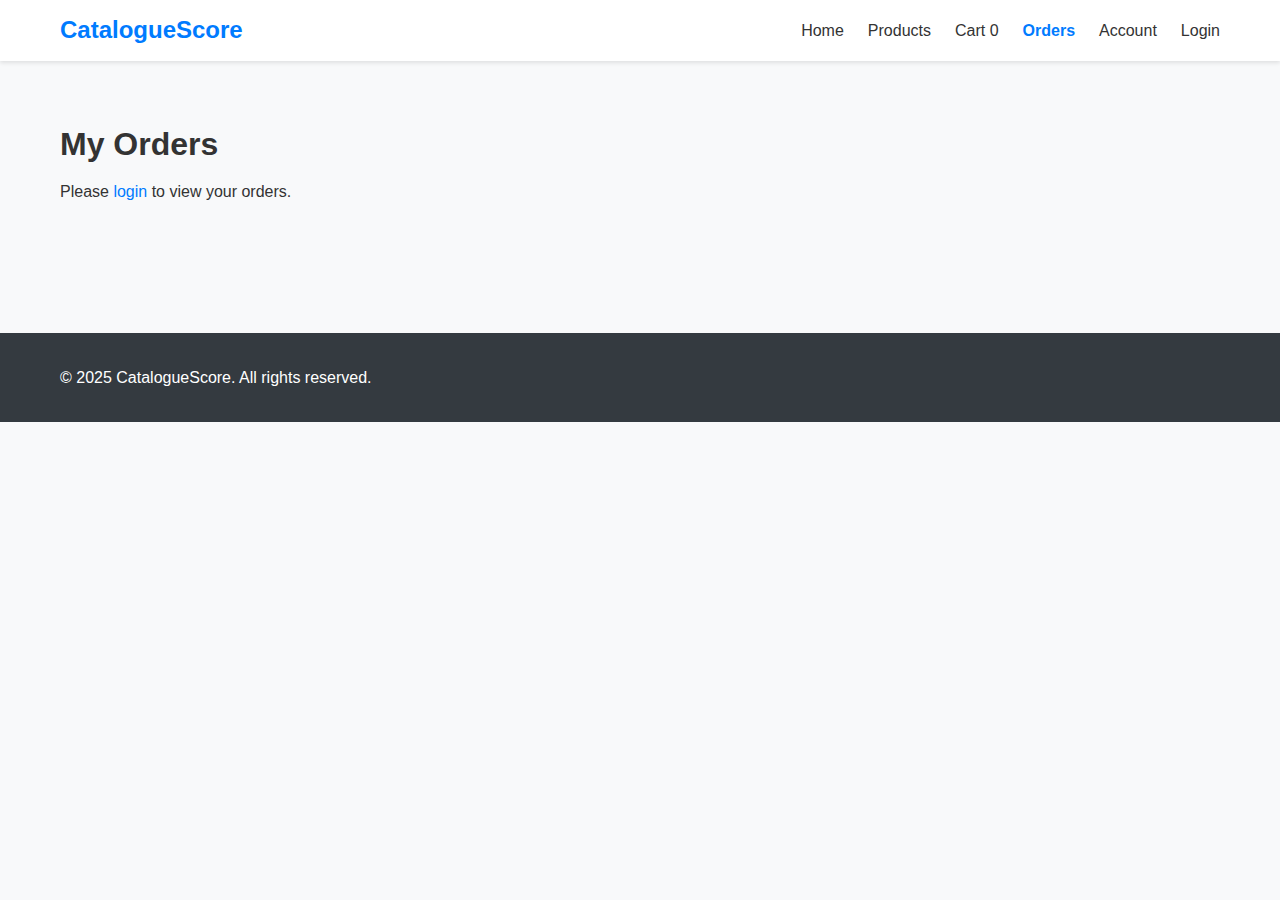
<file: orders.html>
<!DOCTYPE html>
<html lang="en">
<head>
    <meta charset="UTF-8">
    <meta name="viewport" content="width=device-width, initial-scale=1.0">
    <title>My Orders - CatalogueScore</title>
    <link rel="stylesheet" href="styles.css">
</head>
<body>
    <header>
        <nav class="navbar">
            <div class="container">
                <div class="logo">
                    <h1>CatalogueScore</h1>
                </div>
                <div class="nav-links">
                    <a href="index.html">Home</a>
                    <a href="products.html">Products</a>
                    <a href="cart.html">Cart <span id="cart-count">0</span></a>
                    <a href="orders.html" class="active">Orders</a>
                    <a href="account.html">Account</a>
                    <a href="login.html" id="auth-link">Login</a>
                </div>
                <div class="mobile-menu-btn">
                    <span></span>
                    <span></span>
                    <span></span>
                </div>
            </div>
        </nav>
    </header>

    <main>
        <section class="orders-section">
            <div class="container">
                <h2>My Orders</h2>
                
                <div id="orders-container">
                    <!-- Orders will be loaded here -->
                </div>
                
                <div id="order-detail" class="order-detail" style="display: none;">
                    <!-- Order details will be loaded here -->
                </div>
            </div>
        </section>
    </main>

    <footer>
        <div class="container">
            <p>&copy; 2025 CatalogueScore. All rights reserved.</p>
        </div>
    </footer>

    <script src="script.js"></script>
    <script>
        document.addEventListener('DOMContentLoaded', function() {
            // Check if user is logged in
            updateAuthUI();
            
            // Update cart count
            updateCartCount();
            
            // Mobile menu toggle
            const mobileMenuBtn = document.querySelector('.mobile-menu-btn');
            const navLinks = document.querySelector('.nav-links');
            
            mobileMenuBtn.addEventListener('click', function() {
                navLinks.classList.toggle('active');
                mobileMenuBtn.classList.toggle('active');
            });
            
            // Check if user is logged in
            const currentUser = getCurrentUser();
            if (!currentUser) {
                document.querySelector('.orders-section .container').innerHTML = `
                    <h2>My Orders</h2>
                    <div class="not-logged-in">
                        <p>Please <a href="login.html">login</a> to view your orders.</p>
                    </div>
                `;
                return;
            }
            
            // Check if order ID is in URL
            const urlParams = new URLSearchParams(window.location.search);
            const orderId = urlParams.get('id');
            
            if (orderId) {
                // Show order details
                showOrderDetail(orderId);
            } else {
                // Load orders
                loadOrders();
            }
        });
        
        function loadOrders() {
            const currentUser = getCurrentUser();
            const orders = getOrders().filter(order => order.userId === currentUser.id);
            const container = document.getElementById('orders-container');
            
            if (orders.length === 0) {
                container.innerHTML = `
                    <div class="no-orders">
                        <p>You haven't placed any orders yet.</p>
                        <a href="products.html" class="btn btn-primary">Browse Products</a>
                    </div>
                `;
                return;
            }
            
            container.innerHTML = `
                <div class="orders-list">
                    <div class="order-header">
                        <div class="order-id">Order ID</div>
                        <div class="order-date">Date</div>
                        <div class="order-total">Total</div>
                        <div class="order-status">Status</div>
                        <div class="order-actions">Actions</div>
                    </div>
                    <div id="orders-list"></div>
                </div>
            `;
            
            const ordersList = document.getElementById('orders-list');
            
            orders.sort((a, b) => new Date(b.createdAt) - new Date(a.createdAt)).forEach(order => {
                const orderElement = document.createElement('div');
                orderElement.className = 'order-item';
                
                orderElement.innerHTML = `
                    <div class="order-id">#${order.id.slice(0, 8)}</div>
                    <div class="order-date">${formatDate(order.createdAt)}</div>
                    <div class="order-total">$${order.total.toFixed(2)}</div>
                    <div class="order-status">
                        <span class="status-badge status-${order.status.toLowerCase()}">${order.status}</span>
                    </div>
                    <div class="order-actions">
                        <a href="orders.html?id=${order.id}" class="btn btn-small">View Details</a>
                    </div>
                `;
                
                ordersList.appendChild(orderElement);
            });
        }
        
        function showOrderDetail(orderId) {
            const currentUser = getCurrentUser();
            const orders = getOrders();
            const order = orders.find(o => o.id === orderId && o.userId === currentUser.id);
            
            if (!order) {
                window.location.href = 'orders.html';
                return;
            }
            
            document.getElementById('orders-container').style.display = 'none';
            
            const orderDetail = document.getElementById('order-detail');
            orderDetail.style.display = 'block';
            
            orderDetail.innerHTML = `
                <div class="order-detail-header">
                    <h3>Order #${order.id.slice(0, 8)}</h3>
                    <a href="orders.html" class="btn btn-small">Back to Orders</a>
                </div>
                
                <div class="order-info">
                    <div class="order-info-item">
                        <span>Date:</span>
                        <span>${formatDate(order.createdAt)}</span>
                    </div>
                    <div class="order-info-item">
                        <span>Status:</span>
                        <span class="status-badge status-${order.status.toLowerCase()}">${order.status}</span>
                    </div>
                    <div class="order-info-item">
                        <span>Payment Method:</span>
                        <span>${formatPaymentMethod(order.paymentMethod)}</span>
                    </div>
                </div>
                
                <div class="order-address">
                    <h4>Shipping Address</h4>
                    <p>${order.shippingAddress.name}</p>
                    <p>${order.shippingAddress.address}</p>
                    <p>${order.shippingAddress.city}, ${order.shippingAddress.state} ${order.shippingAddress.zip}</p>
                </div>
                
                <div class="order-items">
                    <h4>Order Items</h4>
                    <div class="order-items-list">
                        <div class="order-items-header">
                            <div class="order-item-product">Product</div>
                            <div class="order-item-price">Price</div>
                            <div class="order-item-quantity">Quantity</div>
                            <div class="order-item-total">Total</div>
                        </div>
                        <div id="order-items-list"></div>
                    </div>
                </div>
                
                <div class="order-summary">
                    <h4>Order Summary</h4>
                    <div class="summary-row">
                        <span>Subtotal</span>
                        <span>$${(order.total * 0.9).toFixed(2)}</span>
                    </div>
                    <div class="summary-row">
                        <span>Tax (10%)</span>
                        <span>$${(order.total * 0.1).toFixed(2)}</span>
                    </div>
                    <div class="summary-row">
                        <span>Shipping</span>
                        <span>${order.total > 100 ? 'Free' : '$10.00'}</span>
                    </div>
                    <div class="summary-row total">
                        <span>Total</span>
                        <span>$${order.total.toFixed(2)}</span>
                    </div>
                </div>
            `;
            
            const orderItemsList = document.getElementById('order-items-list');
            
            order.items.forEach(item => {
                const itemElement = document.createElement('div');
                itemElement.className = 'order-item-row';
                
                itemElement.innerHTML = `
                    <div class="order-item-product">
                        <img src="${item.image}" alt="${item.name}">
                        <div>
                            <h3>${item.name}</h3>
                        </div>
                    </div>
                    <div class="order-item-price">$${item.price.toFixed(2)}</div>
                    <div class="order-item-quantity">${item.quantity}</div>
                    <div class="order-item-total">$${(item.price * item.quantity).toFixed(2)}</div>
                `;
                
                orderItemsList.appendChild(itemElement);
            });
        }
        
        function formatPaymentMethod(method) {
            switch (method) {
                case 'credit-card':
                    return 'Credit Card';
                case 'paypal':
                    return 'PayPal';
                default:
                    return method;
            }
        }
    </script>
</body>
</html>
</file>
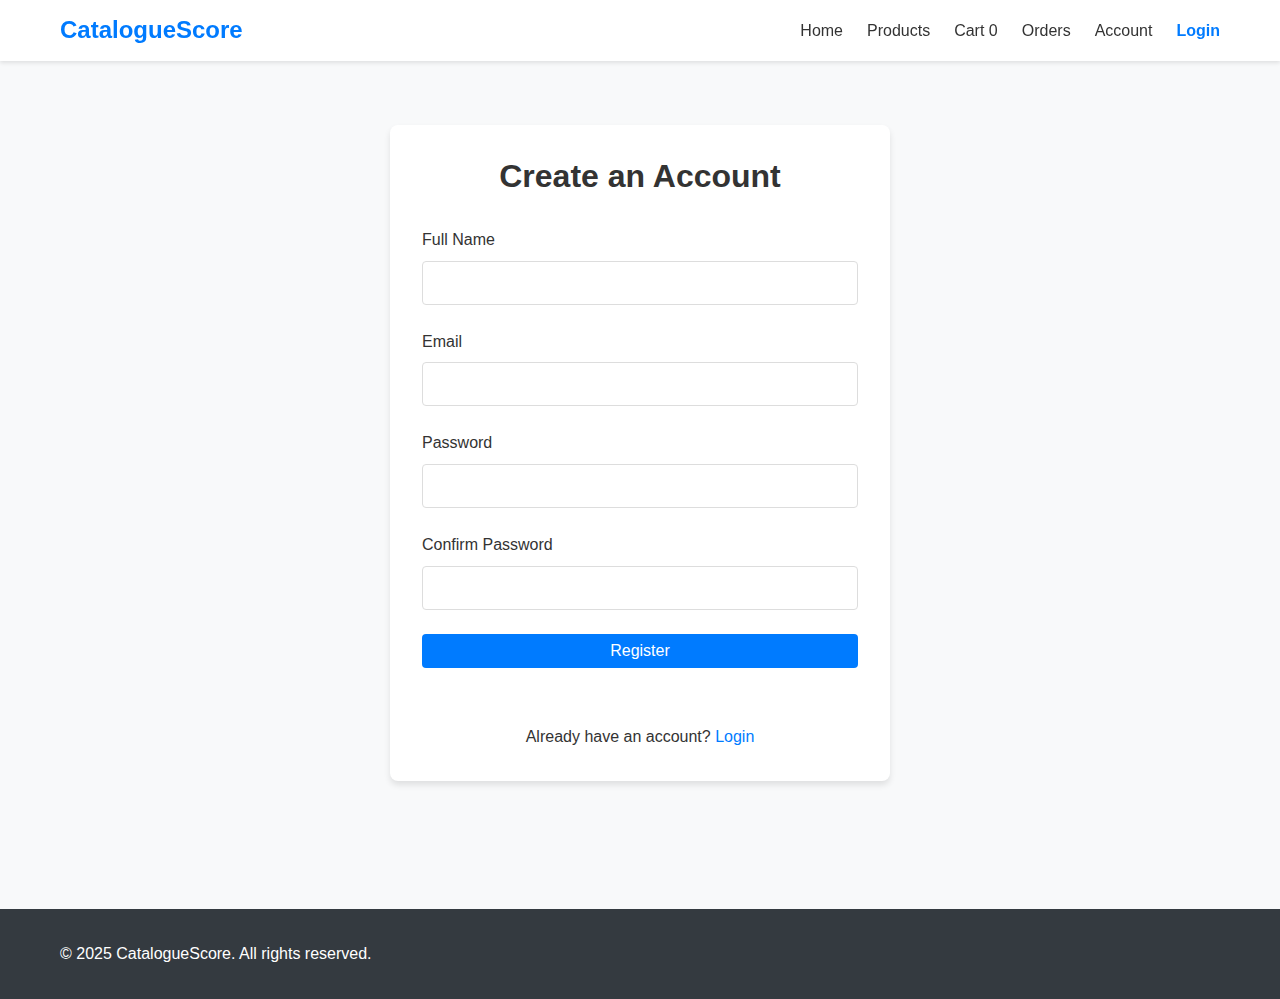
<file: register.html>
<!DOCTYPE html>
<html lang="en">
<head>
    <meta charset="UTF-8">
    <meta name="viewport" content="width=device-width, initial-scale=1.0">
    <title>Register - CatalogueScore</title>
    <link rel="stylesheet" href="styles.css">
</head>
<body>
    <header>
        <nav class="navbar">
            <div class="container">
                <div class="logo">
                    <h1>CatalogueScore</h1>
                </div>
                <div class="nav-links">
                    <a href="index.html">Home</a>
                    <a href="products.html">Products</a>
                    <a href="cart.html">Cart <span id="cart-count">0</span></a>
                    <a href="orders.html">Orders</a>
                    <a href="account.html">Account</a>
                    <a href="login.html" class="active" id="auth-link">Login</a>
                </div>
                <div class="mobile-menu-btn">
                    <span></span>
                    <span></span>
                    <span></span>
                </div>
            </div>
        </nav>
    </header>

    <main>
        <section class="auth-section">
            <div class="container">
                <div class="auth-container">
                    <h2>Create an Account</h2>
                    <form id="register-form" class="auth-form">
                        <div class="form-group">
                            <label for="name">Full Name</label>
                            <input type="text" id="name" name="name" required>
                        </div>
                        <div class="form-group">
                            <label for="email">Email</label>
                            <input type="email" id="email" name="email" required>
                        </div>
                        <div class="form-group">
                            <label for="password">Password</label>
                            <input type="password" id="password" name="password" required minlength="6">
                        </div>
                        <div class="form-group">
                            <label for="confirm-password">Confirm Password</label>
                            <input type="password" id="confirm-password" name="confirm-password" required minlength="6">
                        </div>
                        <div class="form-group">
                            <button type="submit" class="btn btn-primary">Register</button>
                        </div>
                        <div id="register-error" class="error-message"></div>
                    </form>
                    <div class="auth-footer">
                        <p>Already have an account? <a href="login.html">Login</a></p>
                    </div>
                </div>
            </div>
        </section>
    </main>

    <footer>
        <div class="container">
            <p>&copy; 2025 CatalogueScore. All rights reserved.</p>
        </div>
    </footer>

    <script src="script.js"></script>
    <script>
        document.addEventListener('DOMContentLoaded', function() {
            // Update cart count
            updateCartCount();
            
            // Mobile menu toggle
            const mobileMenuBtn = document.querySelector('.mobile-menu-btn');
            const navLinks = document.querySelector('.nav-links');
            
            mobileMenuBtn.addEventListener('click', function() {
                navLinks.classList.toggle('active');
                mobileMenuBtn.classList.toggle('active');
            });
            
            // Register form submission
            const registerForm = document.getElementById('register-form');
            const registerError = document.getElementById('register-error');
            
            registerForm.addEventListener('submit', function(e) {
                e.preventDefault();
                
                const name = document.getElementById('name').value;
                const email = document.getElementById('email').value;
                const password = document.getElementById('password').value;
                const confirmPassword = document.getElementById('confirm-password').value;
                
                // Validate passwords match
                if (password !== confirmPassword) {
                    registerError.textContent = 'Passwords do not match';
                    return;
                }
                
                // Check if email already exists
                const users = getUsers();
                if (users.some(u => u.email === email)) {
                    registerError.textContent = 'Email already in use';
                    return;
                }
                
                // Create new user
                const newUser = {
                    id: generateId(),
                    name,
                    email,
                    password,
                    role: 'user',
                    createdAt: new Date().toISOString()
                };
                
                // Add user to database
                users.push(newUser);
                localStorage.setItem('users', JSON.stringify(users));
                
                // Set user as logged in
                localStorage.setItem('currentUser', JSON.stringify(newUser));
                
                // Redirect to home page
                window.location.href = 'index.html';
            });
        });
    </script>
</body>
</html>
</file>
<file: styles.css>
/* Reset and Base Styles */
* {
  margin: 0;
  padding: 0;
  box-sizing: border-box;
}

body {
  font-family: "Segoe UI", Tahoma, Geneva, Verdana, sans-serif;
  line-height: 1.6;
  color: #333;
  background-color: #f8f9fa;
}

.container {
  width: 100%;
  max-width: 1200px;
  margin: 0 auto;
  padding: 0 20px;
}

a {
  text-decoration: none;
  color: #007bff;
}

a:hover {
  text-decoration: underline;
}

button {
  cursor: pointer;
}

/* Typography */
h1,
h2,
h3,
h4,
h5,
h6 {
  margin-bottom: 0.5em;
  font-weight: 600;
  line-height: 1.2;
}

h1 {
  font-size: 2.5rem;
}

h2 {
  font-size: 2rem;
}

h3 {
  font-size: 1.75rem;
}

h4 {
  font-size: 1.5rem;
}

/* Buttons */
.btn {
  display: inline-block;
  padding: 0.5rem 1rem;
  border: none;
  border-radius: 4px;
  font-size: 1rem;
  font-weight: 500;
  text-align: center;
  text-decoration: none;
  cursor: pointer;
  transition: background-color 0.3s, color 0.3s;
}

.btn-primary {
  background-color: #007bff;
  color: #fff;
}

.btn-primary:hover {
  background-color: #0069d9;
  text-decoration: none;
}

.btn-secondary {
  background-color: #6c757d;
  color: #fff;
}

.btn-secondary:hover {
  background-color: #5a6268;
  text-decoration: none;
}

.btn-danger {
  background-color: #dc3545;
  color: #fff;
}

.btn-danger:hover {
  background-color: #c82333;
  text-decoration: none;
}

.btn-small {
  padding: 0.25rem 0.5rem;
  font-size: 0.875rem;
}

/* Header and Navigation */
header {
  background-color: #fff;
  box-shadow: 0 2px 4px rgba(0, 0, 0, 0.1);
  position: sticky;
  top: 0;
  z-index: 1000;
}

.navbar {
  padding: 1rem 0;
}

.navbar .container {
  display: flex;
  justify-content: space-between;
  align-items: center;
}

.logo h1 {
  font-size: 1.5rem;
  margin: 0;
  color: #007bff;
}

.nav-links {
  display: flex;
  gap: 1.5rem;
}

.nav-links a {
  color: #333;
  font-weight: 500;
  text-decoration: none;
  transition: color 0.3s;
}

.nav-links a:hover {
  color: #007bff;
  text-decoration: none;
}

.nav-links a.active {
  color: #007bff;
  font-weight: 600;
}

.mobile-menu-btn {
  display: none;
  flex-direction: column;
  gap: 5px;
  cursor: pointer;
}

.mobile-menu-btn span {
  display: block;
  width: 25px;
  height: 3px;
  background-color: #333;
  transition: transform 0.3s, opacity 0.3s;
}

.mobile-menu-btn.active span:nth-child(1) {
  transform: translateY(8px) rotate(45deg);
}

.mobile-menu-btn.active span:nth-child(2) {
  opacity: 0;
}

.mobile-menu-btn.active span:nth-child(3) {
  transform: translateY(-8px) rotate(-45deg);
}

/* Hero Section */
.hero {
  background-color: #007bff;
  color: #fff;
  padding: 4rem 0;
  text-align: center;
}

.hero-content {
  max-width: 800px;
  margin: 0 auto;
}

.hero h1 {
  font-size: 3rem;
  margin-bottom: 1rem;
}

.hero p {
  font-size: 1.25rem;
  margin-bottom: 2rem;
}

.hero-buttons {
  display: flex;
  gap: 1rem;
  justify-content: center;
  margin-top: 2rem;
}

/* Features Section */
.features {
  padding: 4rem 0;
  background-color: #f8f9fa;
}

.features h2 {
  text-align: center;
  margin-bottom: 3rem;
}

.feature-grid {
  display: grid;
  grid-template-columns: repeat(auto-fit, minmax(250px, 1fr));
  gap: 2rem;
}

.feature-card {
  background-color: #fff;
  border-radius: 8px;
  padding: 2rem;
  text-align: center;
  box-shadow: 0 4px 6px rgba(0, 0, 0, 0.1);
  transition: transform 0.3s;
}

.feature-card:hover {
  transform: translateY(-5px);
}

.feature-icon {
  font-size: 3rem;
  margin-bottom: 1rem;
}

.feature-card h3 {
  margin-bottom: 1rem;
}

/* Product Grid */
.product-grid {
  display: grid;
  grid-template-columns: repeat(auto-fill, minmax(250px, 1fr));
  gap: 2rem;
  margin-top: 2rem;
}

.product-card {
  background-color: #fff;
  border-radius: 8px;
  overflow: hidden;
  box-shadow: 0 4px 6px rgba(0, 0, 0, 0.1);
  transition: transform 0.3s;
}

.product-card:hover {
  transform: translateY(-5px);
}

.product-image {
  height: 200px;
  overflow: hidden;
}

.product-image img {
  width: 100%;
  height: 100%;
  object-fit: cover;
  transition: transform 0.3s;
}

.product-card:hover .product-image img {
  transform: scale(1.05);
}

.product-info {
  padding: 1.5rem;
}

.product-info h3 {
  margin-bottom: 0.5rem;
  font-size: 1.25rem;
}

.product-rating {
  margin-bottom: 0.5rem;
}

.star {
  color: #ccc;
  font-size: 1.25rem;
}

.star.filled {
  color: #ffc107;
}

.product-price {
  font-size: 1.25rem;
  font-weight: 600;
  margin-bottom: 1rem;
  color: #007bff;
}

/* Add these new styles for product cards and actions */
.product-actions {
  display: flex;
  gap: 0.5rem;
  margin-bottom: 0.75rem;
}

.product-link {
  display: block;
  text-align: center;
  margin-top: 0.5rem;
  color: #6c757d;
  font-size: 0.875rem;
}

.product-link:hover {
  color: #007bff;
}

/* Top Rated Section */
.top-rated {
  padding: 4rem 0;
}

.top-rated h2 {
  text-align: center;
  margin-bottom: 3rem;
}

/* Auth Forms */
.auth-section {
  padding: 4rem 0;
}

.auth-container {
  max-width: 500px;
  margin: 0 auto;
  background-color: #fff;
  border-radius: 8px;
  padding: 2rem;
  box-shadow: 0 4px 6px rgba(0, 0, 0, 0.1);
}

.auth-container h2 {
  text-align: center;
  margin-bottom: 2rem;
}

.auth-form {
  display: flex;
  flex-direction: column;
  gap: 1.5rem;
}

.form-group {
  display: flex;
  flex-direction: column;
  gap: 0.5rem;
}

.form-row {
  display: flex;
  gap: 1rem;
}

.form-row .form-group {
  flex: 1;
}

.form-group label {
  font-weight: 500;
}

.form-group input,
.form-group select,
.form-group textarea {
  padding: 0.75rem;
  border: 1px solid #ddd;
  border-radius: 4px;
  font-size: 1rem;
}

.form-group small {
  color: #6c757d;
  font-size: 0.875rem;
}

.auth-footer {
  margin-top: 1.5rem;
  text-align: center;
}

.error-message {
  color: #dc3545;
  margin-top: 0.5rem;
}

.message {
  padding: 0.75rem;
  border-radius: 4px;
  margin-top: 1rem;
}

.message.error {
  background-color: #f8d7da;
  color: #721c24;
  border: 1px solid #f5c6cb;
}

.message.success {
  background-color: #d4edda;
  color: #155724;
  border: 1px solid #c3e6cb;
}

/* Products Page */
.products-section {
  padding: 4rem 0;
}

.products-controls {
  display: flex;
  flex-wrap: wrap;
  justify-content: space-between;
  align-items: center;
  gap: 1rem;
  margin-bottom: 2rem;
  padding: 1rem;
  background-color: #fff;
  border-radius: 8px;
  box-shadow: 0 2px 4px rgba(0, 0, 0, 0.1);
}

.search-filter {
  display: flex;
  flex-wrap: wrap;
  gap: 1rem;
  align-items: center;
}

.search-filter input {
  padding: 0.5rem;
  border: 1px solid #ddd;
  border-radius: 4px;
  min-width: 200px;
}

.filter-container {
  display: flex;
  align-items: center;
  gap: 0.5rem;
}

.filter-container label {
  font-weight: 500;
}

.filter-container select {
  padding: 0.5rem;
  border: 1px solid #ddd;
  border-radius: 4px;
}

.sort-container {
  display: flex;
  align-items: center;
  gap: 0.5rem;
}

.sort-container label {
  font-weight: 500;
}

.sort-container select {
  padding: 0.5rem;
  border: 1px solid #ddd;
  border-radius: 4px;
}

.no-results {
  text-align: center;
  padding: 2rem;
  background-color: #fff;
  border-radius: 8px;
  box-shadow: 0 2px 4px rgba(0, 0, 0, 0.1);
}

/* Product Detail Page */
.product-detail-section {
  padding: 4rem 0;
}

.product-detail-grid {
  display: grid;
  grid-template-columns: 1fr 1fr;
  gap: 2rem;
}

.product-detail-image {
  border-radius: 8px;
  overflow: hidden;
}

.product-detail-image img {
  width: 100%;
  height: auto;
  display: block;
}

.product-detail-info {
  display: flex;
  flex-direction: column;
  gap: 1rem;
}

.product-detail-rating {
  display: flex;
  align-items: center;
  gap: 0.5rem;
}

.rating-count {
  font-size: 0.875rem;
  color: #6c757d;
  margin-left: 0.5rem;
}

.product-detail-price {
  font-size: 2rem;
  font-weight: 600;
  color: #007bff;
}

.product-detail-category {
  color: #6c757d;
}

.product-detail-description {
  margin-top: 1rem;
}

.product-detail-actions {
  margin-top: 2rem;
}

.product-rating-section {
  margin-top: 3rem;
  padding: 2rem;
  background-color: #fff;
  border-radius: 8px;
  box-shadow: 0 2px 4px rgba(0, 0, 0, 0.1);
}

.rating-input {
  display: flex;
  gap: 0.5rem;
  margin: 1rem 0;
}

.rating-input .star {
  font-size: 2rem;
  cursor: pointer;
}

.product-reviews {
  margin-top: 3rem;
}

.review {
  padding: 1.5rem;
  background-color: #fff;
  border-radius: 8px;
  box-shadow: 0 2px 4px rgba(0, 0, 0, 0.1);
  margin-bottom: 1.5rem;
}

.review-header {
  display: flex;
  flex-wrap: wrap;
  justify-content: space-between;
  align-items: center;
  margin-bottom: 1rem;
}

.review-user {
  font-weight: 500;
}

.review-date {
  color: #6c757d;
}

.review-comment {
  margin-top: 1rem;
}

.review-comment-container {
  margin: 1rem 0;
}

.review-comment-container textarea {
  width: 100%;
  min-height: 100px;
  padding: 0.75rem;
  border: 1px solid #ddd;
  border-radius: 4px;
  font-family: inherit;
  font-size: 1rem;
  resize: vertical;
}

/* Cart Page */
.cart-section {
  padding: 4rem 0;
}

.empty-cart {
  text-align: center;
  padding: 3rem;
  background-color: #fff;
  border-radius: 8px;
  box-shadow: 0 2px 4px rgba(0, 0, 0, 0.1);
}

.empty-cart p {
  margin-bottom: 1.5rem;
  font-size: 1.25rem;
}

.cart-items {
  background-color: #fff;
  border-radius: 8px;
  box-shadow: 0 2px 4px rgba(0, 0, 0, 0.1);
  margin-bottom: 2rem;
}

.cart-header {
  display: grid;
  grid-template-columns: 3fr 1fr 1fr 1fr 1fr;
  padding: 1rem;
  border-bottom: 1px solid #ddd;
  font-weight: 600;
}

.cart-item {
  display: grid;
  grid-template-columns: 3fr 1fr 1fr 1fr 1fr;
  padding: 1rem;
  border-bottom: 1px solid #ddd;
  align-items: center;
}

.cart-item:last-child {
  border-bottom: none;
}

.cart-item-product {
  display: flex;
  align-items: center;
  gap: 1rem;
}

.cart-item-product img {
  width: 80px;
  height: 80px;
  object-fit: cover;
  border-radius: 4px;
}

.cart-item-quantity {
  display: flex;
  align-items: center;
  gap: 0.5rem;
}

.quantity-btn {
  width: 30px;
  height: 30px;
  border: 1px solid #ddd;
  border-radius: 4px;
  background-color: #f8f9fa;
  display: flex;
  align-items: center;
  justify-content: center;
  font-weight: 600;
}

.remove-btn {
  background-color: transparent;
  border: none;
  color: #dc3545;
  font-weight: 500;
}

.cart-summary {
  background-color: #fff;
  border-radius: 8px;
  box-shadow: 0 2px 4px rgba(0, 0, 0, 0.1);
  padding: 1.5rem;
}

.summary-row {
  display: flex;
  justify-content: space-between;
  padding: 0.75rem 0;
  border-bottom: 1px solid #ddd;
}

.summary-row.total {
  font-size: 1.25rem;
  font-weight: 600;
  border-bottom: none;
  padding-top: 1.5rem;
}

.checkout-form {
  background-color: #fff;
  border-radius: 8px;
  box-shadow: 0 2px 4px rgba(0, 0, 0, 0.1);
  padding: 1.5rem;
  margin-top: 2rem;
}

/* Orders Page */
.orders-section {
  padding: 4rem 0;
}

.no-orders {
  text-align: center;
  padding: 3rem;
  background-color: #fff;
  border-radius: 8px;
  box-shadow: 0 2px 4px rgba(0, 0, 0, 0.1);
}

.orders-list {
  background-color: #fff;
  border-radius: 8px;
  box-shadow: 0 2px 4px rgba(0, 0, 0, 0.1);
}

.order-header {
  display: grid;
  grid-template-columns: 1fr 1fr 1fr 1fr 1fr;
  padding: 1rem;
  border-bottom: 1px solid #ddd;
  font-weight: 600;
}

.order-item {
  display: grid;
  grid-template-columns: 1fr 1fr 1fr 1fr 1fr;
  padding: 1rem;
  border-bottom: 1px solid #ddd;
  align-items: center;
}

.order-item:last-child {
  border-bottom: none;
}

.status-badge {
  display: inline-block;
  padding: 0.25rem 0.5rem;
  border-radius: 4px;
  font-size: 0.875rem;
  font-weight: 500;
}

.status-pending {
  background-color: #fff3cd;
  color: #856404;
}

.status-shipped {
  background-color: #cce5ff;
  color: #004085;
}

.status-delivered {
  background-color: #d4edda;
  color: #155724;
}

.status-cancelled {
  background-color: #f8d7da;
  color: #721c24;
}

.order-detail {
  background-color: #fff;
  border-radius: 8px;
  box-shadow: 0 2px 4px rgba(0, 0, 0, 0.1);
  padding: 2rem;
}

.order-detail-header {
  display: flex;
  justify-content: space-between;
  align-items: center;
  margin-bottom: 2rem;
}

.order-info {
  display: grid;
  grid-template-columns: repeat(auto-fit, minmax(200px, 1fr));
  gap: 1rem;
  margin-bottom: 2rem;
}

.order-info-item {
  display: flex;
  flex-direction: column;
  gap: 0.5rem;
}

.order-info-item span:first-child {
  font-weight: 500;
  color: #6c757d;
}

.order-address {
  margin-bottom: 2rem;
}

.order-items {
  margin-bottom: 2rem;
}

.order-items-header {
  display: grid;
  grid-template-columns: 3fr 1fr 1fr 1fr;
  padding: 1rem 0;
  border-bottom: 1px solid #ddd;
  font-weight: 600;
}

.order-item-row {
  display: grid;
  grid-template-columns: 3fr 1fr 1fr 1fr;
  padding: 1rem 0;
  border-bottom: 1px solid #ddd;
  align-items: center;
}

.order-item-row:last-child {
  border-bottom: none;
}

.order-item-product {
  display: flex;
  align-items: center;
  gap: 1rem;
}

.order-item-product img {
  width: 60px;
  height: 60px;
  object-fit: cover;
  border-radius: 4px;
}

/* Account Page */
.account-section {
  padding: 4rem 0;
}

.account-tabs {
  display: flex;
  flex-wrap: wrap;
  gap: 1rem;
  margin-bottom: 2rem;
}

.tab-btn {
  padding: 0.75rem 1.5rem;
  background-color: #f8f9fa;
  border: 1px solid #ddd;
  border-radius: 4px;
  font-weight: 500;
  cursor: pointer;
  transition: background-color 0.3s, color 0.3s;
}

.tab-btn.active {
  background-color: #007bff;
  color: #fff;
  border-color: #007bff;
}

.tab-content {
  display: none;
  background-color: #fff;
  border-radius: 8px;
  box-shadow: 0 2px 4px rgba(0, 0, 0, 0.1);
  padding: 2rem;
}

.tab-content.active {
  display: block;
}

.account-form {
  max-width: 600px;
}

.user-review {
  display: flex;
  gap: 1.5rem;
  padding: 1.5rem;
  background-color: #f8f9fa;
  border-radius: 8px;
  margin-bottom: 1.5rem;
}

.review-product {
  display: flex;
  gap: 1rem;
  flex: 1;
}

.review-product img {
  width: 80px;
  height: 80px;
  object-fit: cover;
  border-radius: 4px;
}

.review-content {
  flex: 2;
}

/* Admin Panel */
.admin-tabs {
  display: flex;
  flex-wrap: wrap;
  gap: 1rem;
  margin-bottom: 2rem;
}

.admin-tab-btn {
  padding: 0.75rem 1.5rem;
  background-color: #f8f9fa;
  border: 1px solid #ddd;
  border-radius: 4px;
  font-weight: 500;
  cursor: pointer;
  transition: background-color 0.3s, color 0.3s;
}

.admin-tab-btn.active {
  background-color: #007bff;
  color: #fff;
  border-color: #007bff;
}

.admin-tab-content {
  display: none;
}

.admin-tab-content.active {
  display: block;
}

.admin-list {
  margin-top: 1.5rem;
}

.admin-list-item {
  display: flex;
  gap: 1.5rem;
  padding: 1.5rem;
  background-color: #f8f9fa;
  border-radius: 8px;
  margin-bottom: 1.5rem;
  align-items: center;
}

.admin-list-item-image {
  width: 100px;
  height: 100px;
  overflow: hidden;
  border-radius: 4px;
}

.admin-list-item-image img {
  width: 100%;
  height: 100%;
  object-fit: cover;
}

.admin-list-item-info {
  flex: 1;
}

.admin-list-item-actions {
  display: flex;
  gap: 0.5rem;
}

.form-container {
  background-color: #fff;
  border-radius: 8px;
  box-shadow: 0 2px 4px rgba(0, 0, 0, 0.1);
  padding: 2rem;
  margin-top: 2rem;
}

.admin-form {
  max-width: 800px;
}

/* Footer */
footer {
  background-color: #343a40;
  color: #fff;
  padding: 2rem 0;
  margin-top: 4rem;
}

/* Responsive Styles */
@media (max-width: 768px) {
  .mobile-menu-btn {
    display: flex;
  }

  .nav-links {
    position: absolute;
    top: 100%;
    left: 0;
    right: 0;
    background-color: #fff;
    flex-direction: column;
    padding: 1rem;
    box-shadow: 0 4px 6px rgba(0, 0, 0, 0.1);
    display: none;
  }

  .nav-links.active {
    display: flex;
  }

  .product-detail-grid {
    grid-template-columns: 1fr;
  }

  .cart-header,
  .cart-item {
    grid-template-columns: 2fr 1fr 1fr 1fr;
  }

  .cart-item-actions {
    display: none;
  }

  .order-header,
  .order-item {
    grid-template-columns: 1fr 1fr 1fr;
  }

  .order-date,
  .order-actions {
    display: none;
  }

  .order-items-header,
  .order-item-row {
    grid-template-columns: 2fr 1fr 1fr;
  }

  .order-item-price {
    display: none;
  }
}

@media (max-width: 576px) {
  .hero h1 {
    font-size: 2rem;
  }

  .cart-header,
  .cart-item {
    grid-template-columns: 2fr 1fr 1fr;
  }

  .cart-item-price {
    display: none;
  }

  .order-header,
  .order-item {
    grid-template-columns: 1fr 1fr;
  }

  .order-total {
    display: none;
  }

  .order-items-header,
  .order-item-row {
    grid-template-columns: 2fr 1fr;
  }

  .order-item-quantity {
    display: none;
  }

  .user-review {
    flex-direction: column;
  }
}

/* Add these new styles for product view page */
.breadcrumb {
  margin-bottom: 2rem;
  font-size: 0.875rem;
  color: #6c757d;
}

.breadcrumb a {
  color: #6c757d;
  text-decoration: none;
}

.breadcrumb a:hover {
  color: #007bff;
  text-decoration: underline;
}

.product-view-container {
  background-color: #fff;
  border-radius: 8px;
  box-shadow: 0 2px 4px rgba(0, 0, 0, 0.1);
  padding: 2rem;
  margin-bottom: 2rem;
}

.product-view-grid {
  display: grid;
  grid-template-columns: 1fr 1fr;
  gap: 2rem;
}

.product-view-gallery {
  display: flex;
  flex-direction: column;
  gap: 1rem;
}

.product-main-image {
  border: 1px solid #ddd;
  border-radius: 8px;
  overflow: hidden;
  height: 400px;
}

.product-main-image img {
  width: 100%;
  height: 100%;
  object-fit: contain;
}

.product-thumbnails {
  display: flex;
  gap: 1rem;
}

.thumbnail {
  width: 80px;
  height: 80px;
  border: 1px solid #ddd;
  border-radius: 4px;
  overflow: hidden;
  cursor: pointer;
  opacity: 0.7;
  transition: opacity 0.3s, border-color 0.3s;
}

.thumbnail:hover,
.thumbnail.active {
  opacity: 1;
  border-color: #007bff;
}

.thumbnail img {
  width: 100%;
  height: 100%;
  object-fit: cover;
}

.product-view-info {
  display: flex;
  flex-direction: column;
  gap: 1rem;
}

.product-view-title {
  font-size: 2rem;
  margin-bottom: 0.5rem;
}

.product-view-rating {
  display: flex;
  align-items: center;
  gap: 0.5rem;
  margin-bottom: 0.5rem;
}

.product-view-price {
  font-size: 2.5rem;
  font-weight: 600;
  color: #007bff;
  margin-bottom: 1rem;
}

.product-view-category,
.product-view-availability {
  color: #6c757d;
  font-size: 0.875rem;
}

.product-view-category span,
.product-view-availability span {
  color: #333;
  font-weight: 500;
}

.in-stock {
  color: #28a745 !important;
}

.product-view-description {
  margin: 1rem 0;
  line-height: 1.8;
}

.product-view-quantity {
  display: flex;
  align-items: center;
  gap: 1rem;
  margin-bottom: 1rem;
}

.quantity-control {
  display: flex;
  align-items: center;
  border: 1px solid #ddd;
  border-radius: 4px;
  overflow: hidden;
}

.quantity-control input {
  width: 50px;
  text-align: center;
  border: none;
  padding: 0.5rem;
  font-size: 1rem;
}

.quantity-control input:focus {
  outline: none;
}

.quantity-btn {
  background-color: #f8f9fa;
  border: none;
  width: 40px;
  height: 40px;
  font-size: 1.25rem;
  cursor: pointer;
  transition: background-color 0.3s;
}

.quantity-btn:hover {
  background-color: #e9ecef;
}

.product-view-actions {
  display: flex;
  gap: 1rem;
  margin: 1rem 0;
}

.product-view-actions button {
  flex: 1;
  padding: 0.75rem 1.5rem;
  font-size: 1.125rem;
}

.product-view-share {
  display: flex;
  align-items: center;
  gap: 1rem;
  margin-top: 1rem;
  padding-top: 1rem;
  border-top: 1px solid #ddd;
}

.share-buttons {
  display: flex;
  gap: 0.5rem;
}

.share-btn {
  padding: 0.25rem 0.5rem;
  font-size: 0.875rem;
  background-color: #f8f9fa;
  border: 1px solid #ddd;
  border-radius: 4px;
  color: #6c757d;
  text-decoration: none;
  transition: background-color 0.3s, color 0.3s;
}

.share-btn:hover {
  background-color: #e9ecef;
  color: #007bff;
  text-decoration: none;
}

/* Product tabs */
.product-tabs {
  margin-bottom: 3rem;
}

.tab-buttons {
  display: flex;
  gap: 1rem;
  margin-bottom: 1rem;
  border-bottom: 1px solid #ddd;
}

.tab-btn {
  padding: 1rem 1.5rem;
  background-color: transparent;
  border: none;
  border-bottom: 3px solid transparent;
  font-weight: 500;
  cursor: pointer;
  transition: color 0.3s, border-color 0.3s;
}

.tab-btn:hover {
  color: #007bff;
}

.tab-btn.active {
  color: #007bff;
  border-bottom-color: #007bff;
}

.tab-content {
  display: none;
  background-color: #fff;
  border-radius: 8px;
  box-shadow: 0 2px 4px rgba(0, 0, 0, 0.1);
  padding: 2rem;
}

.tab-content.active {
  display: block;
}

/* Specifications */
.specifications-table {
  width: 100%;
  border-collapse: collapse;
  margin-bottom: 1rem;
}

.specifications-table th,
.specifications-table td {
  padding: 0.75rem;
  text-align: left;
  border-bottom: 1px solid #ddd;
}

.specifications-table th {
  width: 30%;
  font-weight: 500;
  color: #6c757d;
}

/* Reviews */
.reviews-header {
  display: flex;
  justify-content: space-between;
  align-items: center;
  margin-bottom: 1.5rem;
}

.review-form-container {
  background-color: #f8f9fa;
  border-radius: 8px;
  padding: 1.5rem;
  margin-bottom: 2rem;
}

.review-form-actions {
  display: flex;
  gap: 1rem;
  margin-top: 1rem;
}

.rating-summary {
  display: flex;
  gap: 2rem;
  margin-bottom: 2rem;
  padding-bottom: 1.5rem;
  border-bottom: 1px solid #ddd;
}

.average-rating {
  display: flex;
  flex-direction: column;
  align-items: center;
  gap: 0.5rem;
}

.average-rating-value {
  font-size: 3rem;
  font-weight: 600;
  color: #007bff;
}

.total-reviews {
  color: #6c757d;
  font-size: 0.875rem;
}

.rating-bars {
  flex: 1;
  display: flex;
  flex-direction: column;
  gap: 0.5rem;
}

.rating-bar {
  display: flex;
  align-items: center;
  gap: 0.5rem;
}

.rating-label {
  width: 60px;
  font-size: 0.875rem;
}

.rating-progress {
  flex: 1;
  height: 8px;
  background-color: #e9ecef;
  border-radius: 4px;
  overflow: hidden;
}

.rating-progress-fill {
  height: 100%;
  background-color: #ffc107;
}

.rating-count {
  width: 30px;
  text-align: right;
  font-size: 0.875rem;
  color: #6c757d;
}

.reviews-list {
  display: flex;
  flex-direction: column;
  gap: 1.5rem;
}

.no-reviews {
  text-align: center;
  padding: 2rem;
  color: #6c757d;
}

/* Responsive styles for product view */
@media (max-width: 768px) {
  .product-view-grid {
    grid-template-columns: 1fr;
  }

  .product-main-image {
    height: 300px;
  }

  .rating-summary {
    flex-direction: column;
    gap: 1.5rem;
  }
}
</file>
